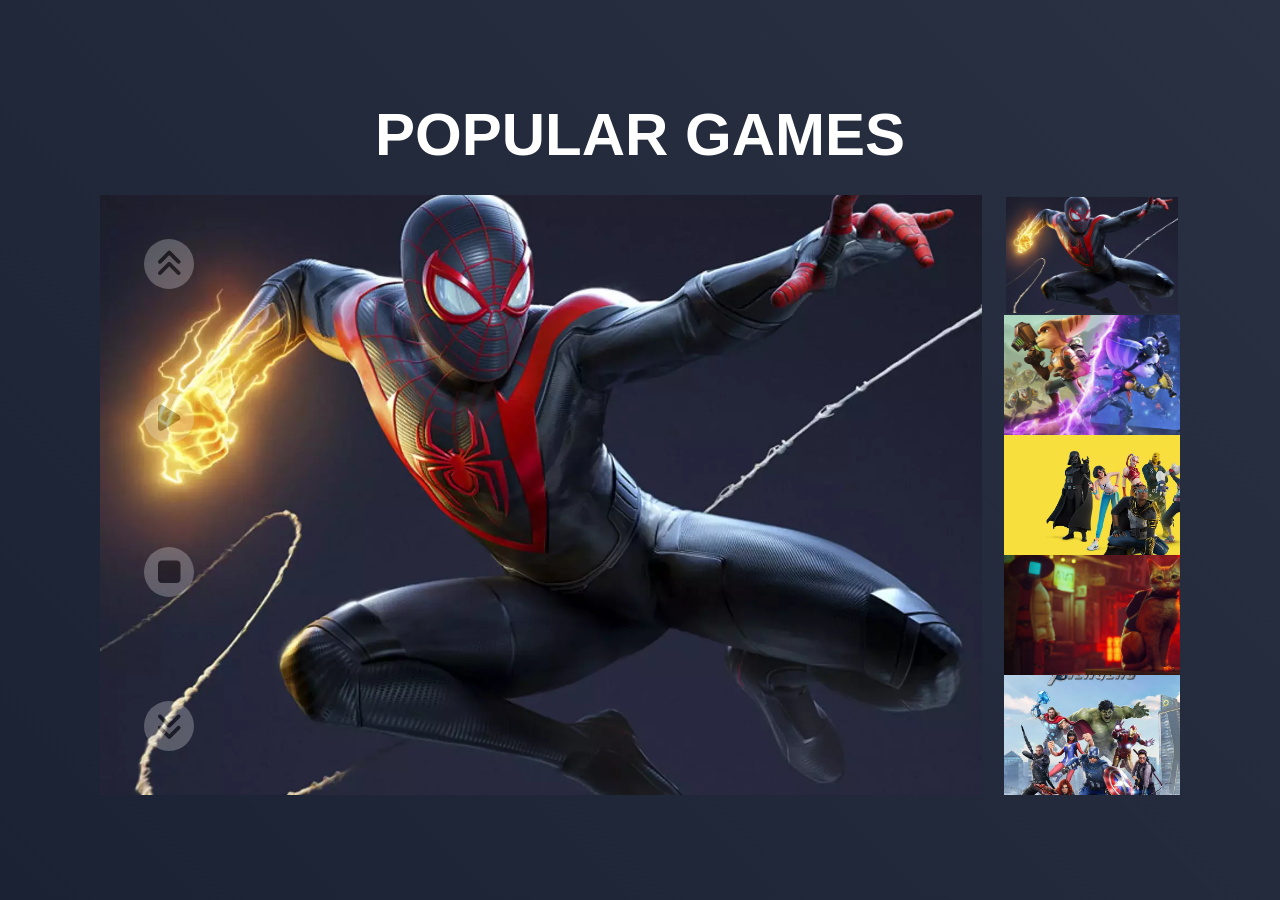
<file: index.html>
<!DOCTYPE html>
<html lang="en">
<head>
    <meta charset="UTF-8">
    <meta name="viewport" content="width=device-width, initial-scale=1.0">
    <title>Steam</title>
    
    <link rel="stylesheet" href="https://cdnjs.cloudflare.com/ajax/libs/font-awesome/6.5.2/css/all.min.css" integrity="sha512-SnH5WK+bZxgPHs44uWIX+LLJAJ9/2PkPKZ5QiAj6Ta86w+fsb2TkcmfRyVX3pBnMFcV7oQPJkl9QevSCWr3W6A==" crossorigin="anonymous" referrerpolicy="no-referrer" />

    <link rel="stylesheet" href="css/style.css">
</head>
<body>
    <!-- Page wrapper -->
    <div class="page-wrapper">
        <div>
            <h1>
                POPULAR GAMES
            </h1>

            <div class="carousel">
                <!-- Big changing image container -->
                <div id="changing-image" class="img-container">
                    <!-- Buttons to go to previous/next image and stop/play autoscroll-->
                    <div class="buttons-container">
                        <button id="previous" class="carousel-btn"><i class="fa-solid fa-angles-up"></i></button>
                        <button id="start" class="carousel-btn"><i class="fa-solid fa-play"></i></button>
                        <button id="stop" class="carousel-btn"><i class="fa-solid fa-stop"></i></button>
                        <button id="next" class="carousel-btn"><i class="fa-solid fa-angles-down"></i></button>
                    </div>
                    <!-- Game large image -->

                    <!-- Game title and description -->
                </div>

                <!-- Game images previews -->
                <div id="thumbnails-container">
                    <div class="thumbnail img-container">
                        <!-- Small image -->
                    </div>
                    <div class="thumbnail img-container">
                        <!-- Small image -->
                    </div>
                    <div class="thumbnail img-container">
                        <!-- Small image -->
                    </div>
                    <div class="thumbnail img-container">
                        <!-- Small image -->
                    </div>
                    <div class="thumbnail img-container">
                        <!-- Small image -->
                    </div>
                </div>
            </div>
        </div>
    </div>
    <script type="text/javascript" src="scripts/main.js"></script>
</body>
</html>
</file>
<file: css/style.css>
* {
    box-sizing: border-box;
    margin: 0;
    padding: 0;
}

body {
    font-family: 'Gill Sans', 'Gill Sans MT', Calibri, 'Trebuchet MS', sans-serif;
}


/* Page wrapper */
.page-wrapper {
    width: 100%;
    height: 100vh;
    background-color: #1a2233;
    background-image: linear-gradient(45deg , #1a2233 , #293142);
    display: flex;
    flex-direction: column;
    justify-content: center;
    overflow: auto;
}


.page-wrapper > div {
    width: 100%;
    overflow: auto;
    padding: .5rem 0;
}

h1 {
    color: #ffffff;
    font-size: 60px;
    line-height: 1;
    text-align: center;
    margin-bottom: 30px;
}

.carousel {
    margin: 0 auto;
    width: 90%;
    max-width: 1080px;
    aspect-ratio: 18 / 10;
    display: flex;
    gap: 2%;
    justify-content: space-between;
}


/* Big changing image container */
#changing-image {
    position: relative;
    flex-basis: calc((98% / 6) * 5);
}

/* Buttons to go to previous/next image */
.buttons-container {
    position: absolute;
    top: 0;
    z-index: 10;
    width: 100%;
    height: 100%;
    display: flex;
    flex-direction: column;
    justify-content: space-between;
    align-items: flex-start;
    padding: 5%;
}

.carousel-btn {
    width: 5vw;
    max-width: 50px;
    aspect-ratio: 1 / 1;
    padding: 0;
    border-radius: 50%;
    font-size: 30px;
    background-color: #ffffff;
    opacity: 25%;
    appearance: none;
    border: none;
    cursor: pointer;
    display: flex;
    justify-content: center;
    align-items: center;
}

.carousel-btn:hover {
    opacity: 50%;
}

.carousel-btn:active {
    opacity: 75%;
}

/* Big images */
#changing-image > img {
    display: none;
}

#changing-image > img.active {
    display: block;
}

#changing-image:hover > img.active {
    filter: brightness(25%);
}

/* Game title and description */
.title-and-description {
    position: absolute;
    right: 5%;
    top: 50%;
    transform: translate(0 , -50%);
    display: none;
    width: 50%;
    text-align: right;
    color: #ffffff;
    z-index: 5;
}

#changing-image:hover > div.active {
    display: block;
}

#changing-image h2 {
    margin-bottom: 5px;
}


/* Images previews */
#thumbnails-container {
    flex-basis: calc((98% / 6) * 1);
    display: flex;
    flex-direction: column;
}

/* Single image preview container */
.thumbnail {
    flex-basis: 20%;
}

.thumbnail.active {
    padding: 2px;
    animation: thumbnail-glow 2s alternate infinite ease-in-out;
}

/* Rule for every image container and every image */
.img-container {
    overflow: hidden;
    aspect-ratio: 3 / 2;
}

.img-container > img {
    width: 100%;
    height: 100%;
    object-fit: cover;
}



/* Animation for active preview */
@keyframes thumbnail-glow {
    0% {background-color: #ffffff;}
    100% {background-color: #ffffff80;}
}



@media all and (max-width: 1200px) {
    h1 {
        font-size: 30px;
        margin-bottom: 15px;
    }

    .carousel {
        max-width: 900px;
        aspect-ratio: 5 / 4;
        flex-direction: column;
    }

    .carousel-btn {
        font-size: 2.5vw;
    }

    #changing-image h2 {
        font-size: 3vw;
    }
    
    #changing-image p {
        font-size: 2vw;
    }
    
    #thumbnails-container {
        flex-direction: row;
    }
}
</file>
